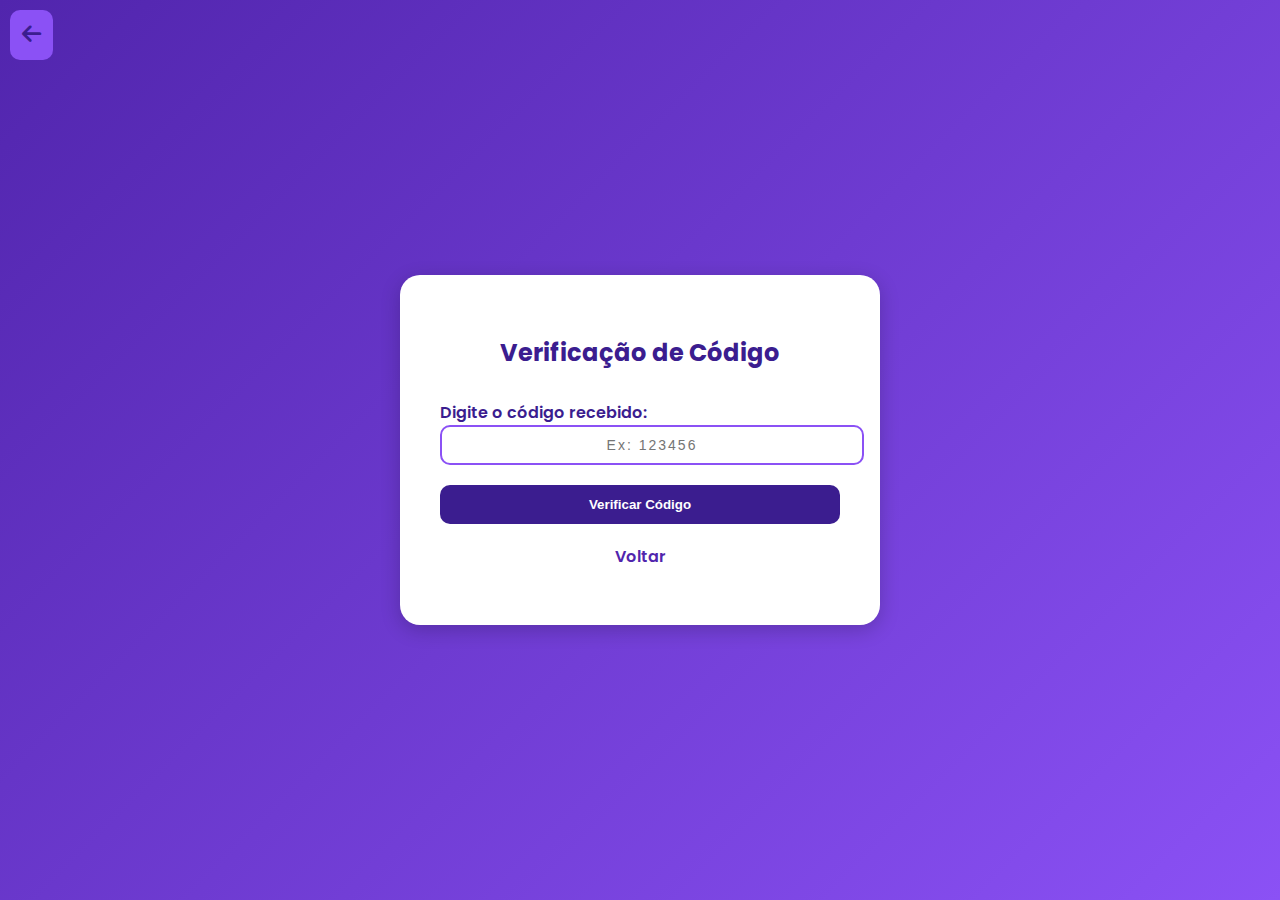
<file: templates/codigo.html>
<!DOCTYPE html>
<html lang="pt-BR">
<head>
  <meta charset="UTF-8">
  <meta name="viewport" content="width=device-width, initial-scale=1.0">
  <title>Verificação de Código - ReserveForClass</title>
  <link rel="stylesheet" href="../static/css/codigo.css">
  <link rel="stylesheet" href="https://cdnjs.cloudflare.com/ajax/libs/font-awesome/6.5.0/css/all.min.css">
  
</head>
<body>
    <header class="topo-navegacao">
  <button class="back-btn" onclick="history.back()">
    <i class="fa-solid fa-arrow-left"></i>
  </button>
  </header>

  <div class="container">
    <div class="box">
      
      <h2>Verificação de Código</h2>

      <form id="codigoForm">
        <div class="input-group">
          <label for="codigo">Digite o código recebido:</label>
          <input type="text" id="codigo" name="codigo" placeholder="Ex: 123456" maxlength="6" required>
        </div>

        <button type="submit">Verificar Código</button>

        <p class="back-text">
          <a href="/recuperar">Voltar</a>
        </p>
      </form>
    </div>
  </div>
</body>
</html>
</file>
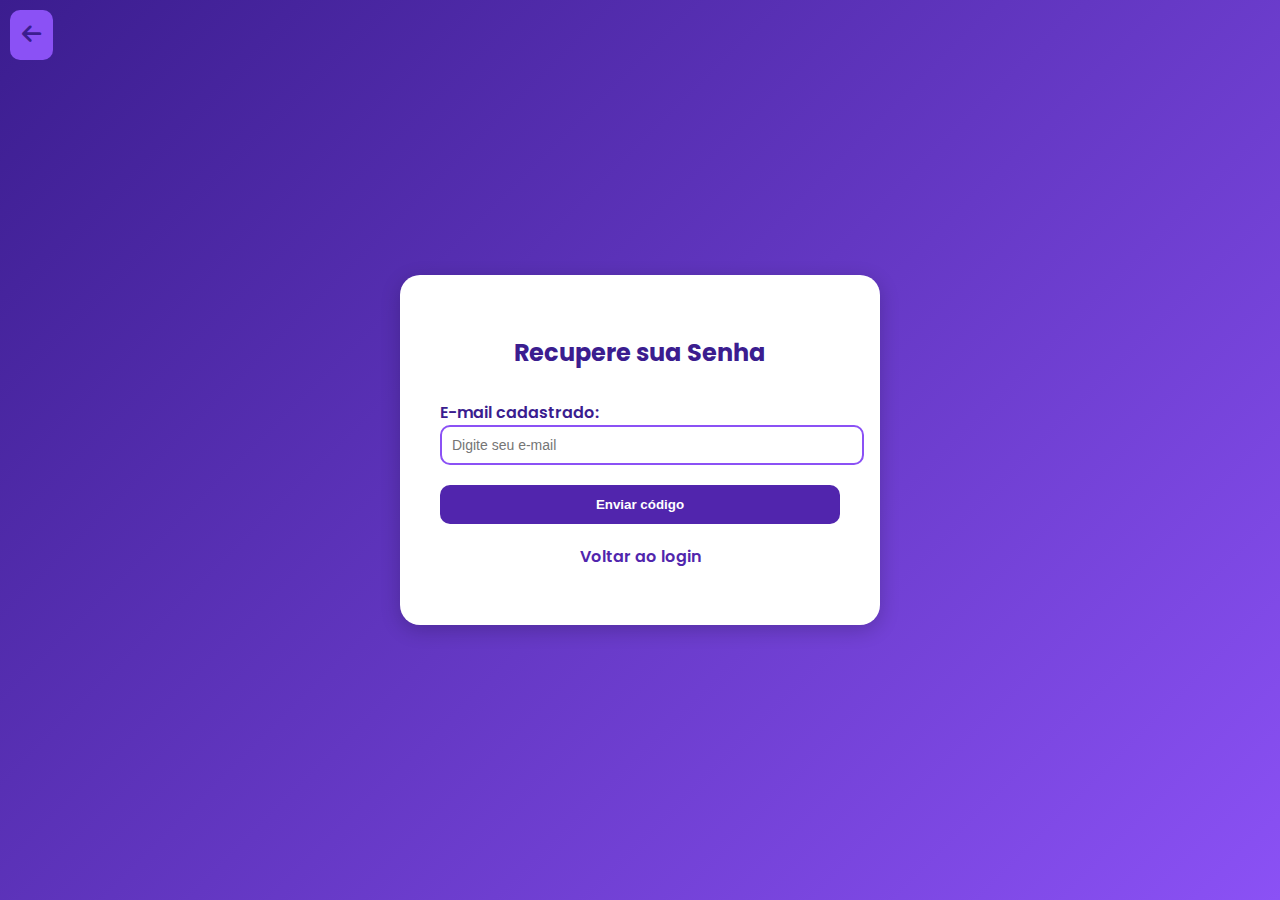
<file: templates/recuperar.html>
<!DOCTYPE html>
<html lang="pt-BR">
<head>
  <meta charset="UTF-8">
  <meta name="viewport" content="width=device-width, initial-scale=1.0">
  <title>Recuperar Senha - ReserveForClass</title>
  <link rel="stylesheet" href="../static/css/recuperar.css">
  <link rel="stylesheet" href="https://cdnjs.cloudflare.com/ajax/libs/font-awesome/6.5.0/css/all.min.css">
  
  
</head>
<body>

  <body>

    <header class="topo-navegacao">
      <button class="back-btn" onclick="history.back()" aria-label="Voltar">
        <i class="fa-solid fa-arrow-left" aria-hidden="true"></i>
      </button>
    </header>
  

    <div class="container">
      <div class="box">
        <h2>Recupere sua Senha</h2>
  
        <form id="recuperarForm">
          <div class="input-group">
            <label for="email">E-mail cadastrado:</label>
            <input type="email" id="email" name="email" placeholder="Digite seu e-mail" required>
          </div>
  
          <button type="submit">Enviar código</button>
  
          <p class="back-text">
            <a href="/login">Voltar ao login</a>
          </p>
        </form>
      </div>
    </div>
</file>
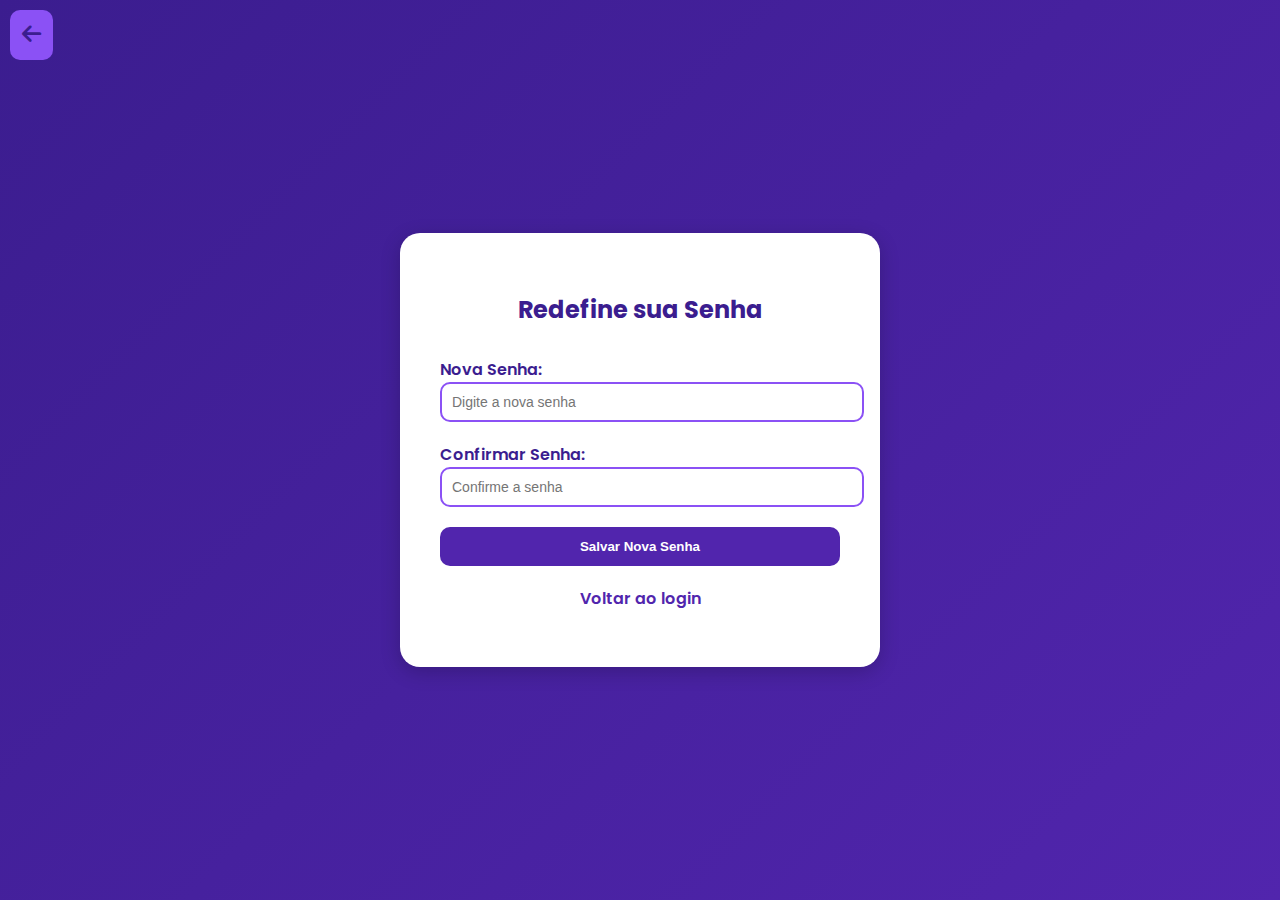
<file: templates/redefinir.html>
<!DOCTYPE html>
<html lang="pt-BR">
<head>
  <meta charset="UTF-8">
  <meta name="viewport" content="width=device-width, initial-scale=1.0">
  <title>Redefinir Senha - ReserveForClass</title>
  <link rel="stylesheet" href="../static/css/redefinir.css">
  <link rel="stylesheet" href="https://cdnjs.cloudflare.com/ajax/libs/font-awesome/6.5.0/css/all.min.css">
  
  
</head>
<body>

   <header class="topo-navegacao">
  <button class="back-btn" onclick="history.back()">
    <i class="fa-solid fa-arrow-left"></i>
  </button>
  </header>

  <div class="container">
    <div class="box">
      
      <h2>Redefine sua Senha</h2>

      <form id="redefinirForm">
        <div class="input-group">
          <label for="senha">Nova Senha:</label>
          <input type="password" id="senha" name="senha" placeholder="Digite a nova senha" required>
        </div>

        <div class="input-group">
          <label for="confirmar">Confirmar Senha:</label>
          <input type="password" id="confirmar" name="confirmar" placeholder="Confirme a senha" required>
        </div>

        <button type="submit">Salvar Nova Senha</button>

        <p class="back-text">
          <a href="/login">Voltar ao login</a>
        </p>
      </form>
    </div>
  </div>

  <script>
    document.getElementById("redefinirForm").addEventListener("submit", (e) => {
      e.preventDefault();
      const senha = document.getElementById("senha").value;
      const confirmar = document.getElementById("confirmar").value;

      if (senha.length < 6) {
        alert("A senha deve ter pelo menos 6 caracteres.");
        return;
      }

      if (senha !== confirmar) {
        alert("As senhas não coincidem.");
        return;
      }

      alert("Senha redefinida com sucesso!");
      window.location.href = "/login";
    });
  </script>
</body>
</html>
</file>
<file: static/css/codigo.css>
@import url('https://fonts.googleapis.com/css2?family=Poppins:wght@400;600&display=swap');

body {
  font-family: 'Poppins', sans-serif;
  background: linear-gradient(135deg, #5125AD, #8B51F5);
  height: 100vh;
  margin: 0;
  display: flex;
  justify-content: center;
  align-items: center;
}

.container {
  width: 100%;
  max-width: 400px;
  background: white;
  border-radius: 20px;
  padding: 40px;
  box-shadow: 0 5px 20px rgba(0,0,0,0.2);
}

h1 {
  text-align: center;
  color: #5125AD;
  margin-bottom: 10px;
  font-weight: 700;
}

h2 {
  text-align: center;
  color: #3B1D8F;
  margin-bottom: 30px;
}

.input-group {
  margin-bottom: 20px;
}

label {
  font-weight: 600;
  color: #3B1D8F;
}

input {
  width: 100%;
  padding: 10px;
  border: 2px solid #8B51F5;
  border-radius: 10px;
  outline: none;
  font-size: 14px;
  text-align: center;
  letter-spacing: 2px;
  transition: 0.3s;
}

input:focus {
  border-color: #5125AD;
}

button {
  width: 100%;
  padding: 12px;
  border: none;
  border-radius: 10px;
  background-color: #3B1D8F;
  color: white;
  font-weight: bold;
  cursor: pointer;
  transition: 0.3s;
}

button:hover {
  background-color: #8B51F5;
}

.back-text {
  text-align: center;
  margin-top: 20px;
}

.back-text a {
  color: #5125AD;
  text-decoration: none;
  font-weight: 600;
}

.back-text a:hover {
  text-decoration: underline;
}

/* Cabeçalho com logo e botão de voltar */
.topo-navegacao {
  position: fixed;
  top: 10px;
  left: 10px;
  display: flex;
  align-items: center;
  gap: 10px;
  z-index: 1000;
}

/* Botão de voltar */
.back-btn {
  background: #8B51F5;
  border: none;
  font-size: 22px;
  color: #3B1D8F; /* use #fff se o fundo for escuro */
  cursor: pointer;
  transition: 0.3s;
}

.back-btn:hover {
  color: #fff;
}
</file>
<file: static/css/recuperar.css>
@import url('https://fonts.googleapis.com/css2?family=Poppins:wght@400;600&display=swap');

body {
  font-family: 'Poppins', sans-serif;
  background: linear-gradient(135deg, #3B1D8F, #8B51F5);
  height: 100vh;
  margin: 0;
  display: flex;
  justify-content: center;
  align-items: center;
}

.container {
  width: 100%;
  max-width: 400px;
  background: white;
  border-radius: 20px;
  padding: 40px;
  box-shadow: 0 5px 20px rgba(0,0,0,0.2);
}

h1 {
  text-align: center;
  color: #5125AD;
  margin-bottom: 10px;
  font-weight: 700;
}

h2 {
  text-align: center;
  color: #3B1D8F;
  margin-bottom: 30px;
}

.input-group {
  margin-bottom: 20px;
}

label {
  font-weight: 600;
  color: #3B1D8F;
}

input {
  width: 100%;
  padding: 10px;
  border: 2px solid #8B51F5;
  border-radius: 10px;
  outline: none;
  font-size: 14px;
  transition: 0.3s;
}

input:focus {
  border-color: #5125AD;
}

button {
  width: 100%;
  padding: 12px;
  border: none;
  border-radius: 10px;
  background-color: #5125AD;
  color: white;
  font-weight: bold;
  cursor: pointer;
  transition: 0.3s;
}

button:hover {
  background-color: #8B51F5;
}

.back-text {
  text-align: center;
  margin-top: 20px;
}

.back-text a {
  color: #5125AD;
  text-decoration: none;
  font-weight: 600;
}

.back-text a:hover {
  text-decoration: underline;
}

/* Cabeçalho com logo e botão de voltar */
.topo-navegacao {
  position: fixed;
  top: 10px;
  left: 10px;
  display: flex;
  align-items: center;
  gap: 10px;
  z-index: 1000;
}

/* Botão de voltar */
.back-btn {
  background: #8B51F5;
  border: none;
  font-size: 22px;
  color: #3B1D8F; /* use #fff se o fundo for escuro */
  cursor: pointer;
  transition: 0.3s;
}

.back-btn:hover {
  color: #fff;
}
</file>
<file: static/css/redefinir.css>
@import url('https://fonts.googleapis.com/css2?family=Poppins:wght@400;600&display=swap');

body {
  font-family: 'Poppins', sans-serif;
  background: linear-gradient(135deg, #3B1D8F, #5125AD);
  height: 100vh;
  margin: 0;
  display: flex;
  justify-content: center;
  align-items: center;
}

.container {
  width: 100%;
  max-width: 400px;
  background: white;
  border-radius: 20px;
  padding: 40px;
  box-shadow: 0 5px 20px rgba(0,0,0,0.2);
}

h1 {
  text-align: center;
  color: #5125AD;
  margin-bottom: 10px;
  font-weight: 700;
}

h2 {
  text-align: center;
  color: #3B1D8F;
  margin-bottom: 30px;
}

.input-group {
  margin-bottom: 20px;
}

label {
  font-weight: 600;
  color: #3B1D8F;
}

input {
  width: 100%;
  padding: 10px;
  border: 2px solid #8B51F5;
  border-radius: 10px;
  outline: none;
  font-size: 14px;
  transition: 0.3s;
}

input:focus {
  border-color: #5125AD;
}

button {
  width: 100%;
  padding: 12px;
  border: none;
  border-radius: 10px;
  background-color: #5125AD;
  color: white;
  font-weight: bold;
  cursor: pointer;
  transition: 0.3s;
}

button:hover {
  background-color: #8B51F5;
}

.back-text {
  text-align: center;
  margin-top: 20px;
}

.back-text a {
  color: #5125AD;
  text-decoration: none;
  font-weight: 600;
}

.back-text a:hover {
  text-decoration: underline;
}

/* Cabeçalho com logo e botão de voltar */
.topo-navegacao {
  position: fixed;
  top: 10px;
  left: 10px;
  display: flex;
  align-items: center;
  gap: 10px;
  z-index: 1000;
}

/* Botão de voltar */
.back-btn {
  background: #8B51F5;
  border: none;
  font-size: 22px;
  color: #3B1D8F; /* use #fff se o fundo for escuro */
  cursor: pointer;
  transition: 0.3s;
}

.back-btn:hover {
  color: #fff;
}
</file>
